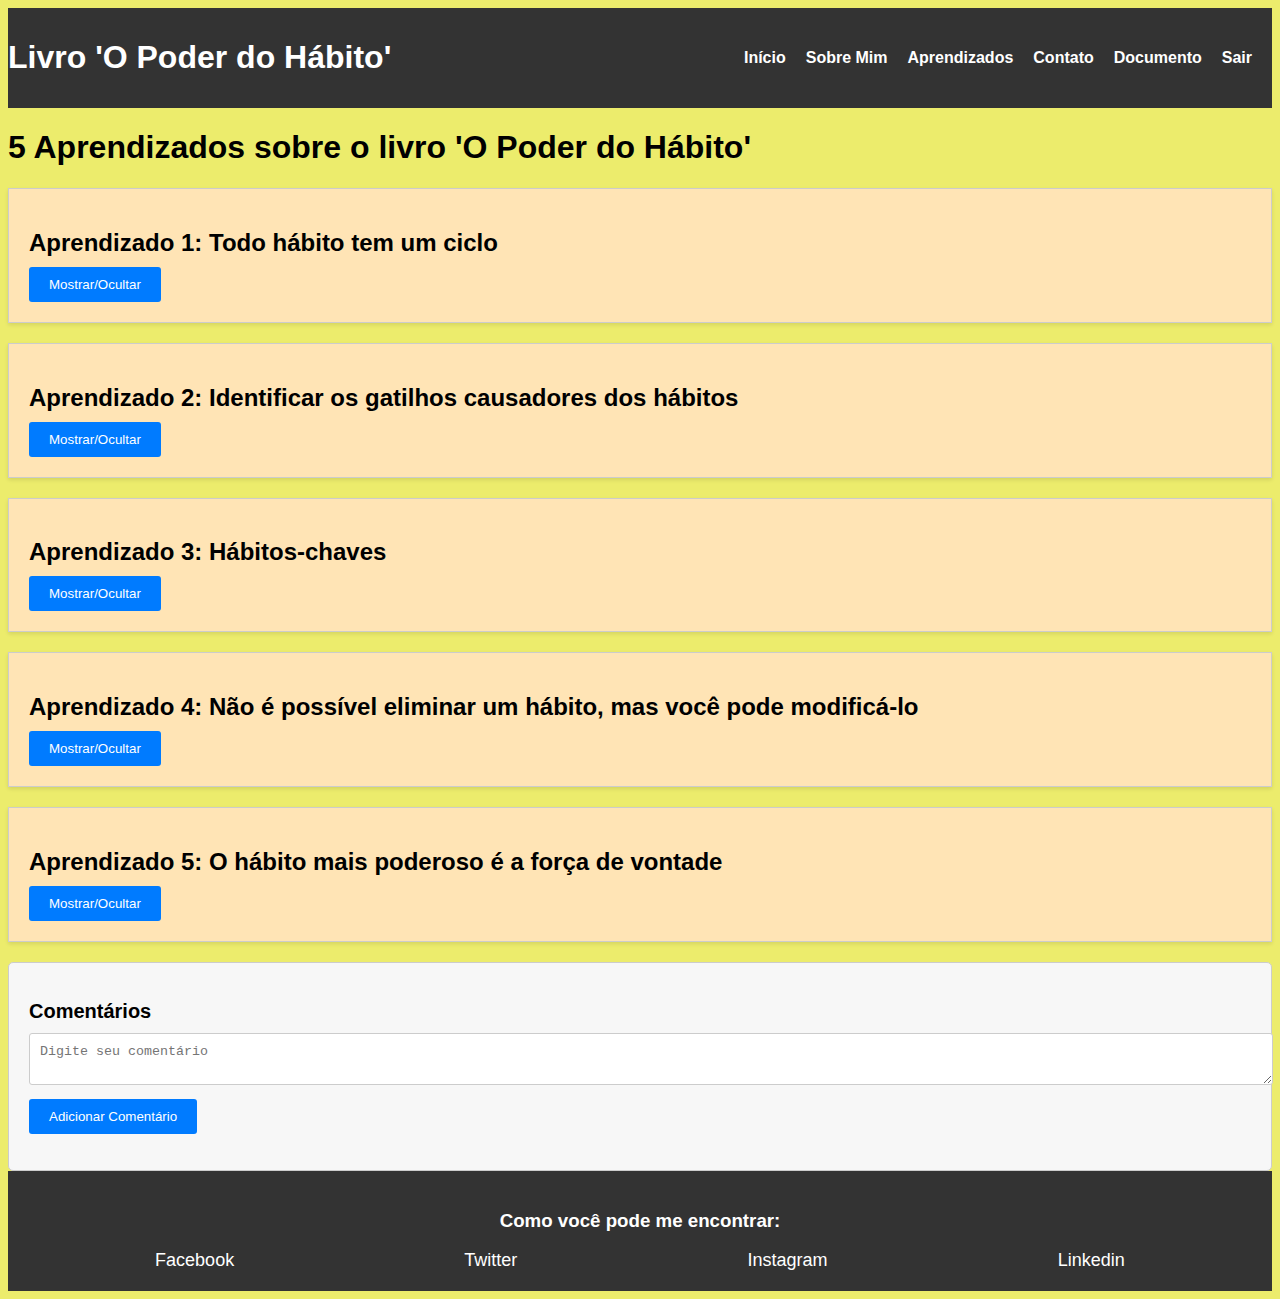
<file: index.html>
<!DOCTYPE html>
<html lang="pt-BR">

<head>
  <meta charset="UTF-8">
  <meta name="viewport" content="width=device-width, initial-scale=1.0">
  <title>5 Aprendizados sobre o livro 'O Poder do Hábito'</title>
  <link rel="stylesheet" href="style.css">
</head>

<body>
  <header class="blog-header" id="inicio">
    <div class="logo">
      <h1>Livro 'O Poder do Hábito'</h1>
    </div>
    <nav class="main-nav">
      <ul>
        <li><a href="#inicio">Início</a></li>
        <li><a href="sobre_mim.html">Sobre Mim</a></li>
        <li><a href="#aprendizados">Aprendizados</a></li>
        <li><a href="#contato">Contato</a></li>
        <li><a href="documento.html">Documento</a></li>
        <li><a href="login.html">Sair</a></li>
      </ul>
    </nav>
  </header>

  <main class="blog-content" id="aprendizados">
    <h1>5 Aprendizados sobre o livro 'O Poder do Hábito'</h1>

    <div class="container">
      <article>
        <h2>Aprendizado 1: Todo hábito tem um ciclo</h2>
        <button class="toggle-button" onclick="toggleContent('conteudo1')">Mostrar/Ocultar</button>
        <div id="conteudo1" style="display: none;">
          <p>Uma das coisas mais interessantes que esse livro ensina é que <strong>todo hábito pode ser dividido em um
              processo de 3 etapas:</strong></p>

          <li><strong>Uma deixa:</strong> De acordo com Duhigg, <strong>a deixa é um gatilho</strong> que diz ao cérebro
            para entrar no modo automático e qual rotina usar.</li>
          <li><strong>Uma rotina:</strong> é um comportamento que se inicia quase imediatamente depois da deixa. Ela
            pode
            ser uma ação física, mental ou emocional.</li>
          <li><strong>Recompensa:</strong> é um estímulo que diz ao seu cérebro que a rotina funciona e que vale a pena
            segui-la de novo.</li>
          <p>É importante entender como os hábitos funcionam para conseguir controlá-los mais facilmente. Dessa forma,
            ao
            prestar atenção às deixas e recompensas, é possível mudar a rotina.</p>
          <img src="deixarotinarecompensa.png" alt="Imagem para o aprendizado 1">
        </div>
      </article>
    </div>

    <article>
      <h2>Aprendizado 2: Identificar os gatilhos causadores dos hábitos</h2>
      <button class="toggle-button" onclick="toggleContent('conteudo2')">Mostrar/Ocultar</button>
      <div id="conteudo2" style="display: none;">
        <p>Quase todos os gatilhos de hábitos se encaixam um uma dessas 5 categorias:</p>

        <li>Localização;</li>
        <li>Tempo;</li>
        <li>Estado emocional;</li>
        <li>Outras pessoas;</li>
        <li>A ação imediatamente anterior</li>
        <p>Por exemplo, se você tem o hábito de comer um chocolate durante o dia, a deixa para essa ação poderia ser
          qualquer um dos gatilhos acima.</p>

        <p>Para entender melhor, <i>Duhigg</i> usa sua própria experiência para explicar. Em <strong>O Poder do
            Hábito</strong>, ele conta que sempre costumava comer um biscoito durante as tardes no trabalho.</p>

        <p>Depois de analisar esse hábito, ele percebeu que <strong>a principal deixa que causava esse gatilho</strong>
          era um desejo emocional de socializar.
          Isso porque o ato de comer o biscoito sempre incluía levantar-se e falar com os outros colegas de trabalho por
          um tempo.</p>

        <p>A partir dessa experiência de <i>Duhigg</i>, você deve analisar os próprios hábitos e quais são os gatilhos
          deles.</p>
        <img src="gatilho.jpg" alt="Imagem para o aprendizado 2">
      </div>
    </article>

    <article>
      <h2>Aprendizado 3: Hábitos-chaves</h2>
      <button class="toggle-button" onclick="toggleContent('conteudo3')">Mostrar/Ocultar</button>
      <div id="conteudo3" style="display: none;">
        <p>Você sabia que ao adquirir novos hábitos, a tendência é que eles <strong>ajudem a desenvolver
            outros?</strong><br>
          Os <strong>hábitos-chaves</strong>
          são as ações que conseguem incentivar novos comportamentos, aumentando <strong>a motivação</strong> e cria
          estruturas para a
          construção de novas atitudes.</p>
        <p>Um exemplo citado no livro é sobre as pessoas que costumam fazer dietas. Um estudo descobriu que pessoas que
          seguiram dietas e mantiveram o hábito de escrever um diário de alimentação, conseguiram perder peso.</p>
        <p>Ou seja, o hábito de manter o diário foi crucial para ajudar a identificar padrões que elas ainda não sabiam
          que existiam, e isso <strong>se transformou em motivação para construir mais hábitos saudáveis.</strong></p>
        <img src="habitoschaves.jpg" alt="Imagem para o aprendizado 3">
      </div>
    </article>

    <article>
      <h2>Aprendizado 4: Não é possível eliminar um hábito, mas você pode modificá-lo</h2>
      <button class="toggle-button" onclick="toggleContent('conteudo4')">Mostrar/Ocultar</button>
      <div id="conteudo4" style="display: none;">
        <p>Se você rói as unhas, fuma, ou bebe muito café, por exemplo, deve saber que parar é muito difícil, não é?</p>
        <p><i>Charles Duhigg</i> explica que para modificar hábitos considerado ruins, você precisa tentar
          <strong>reprogramá-los ou
            sobrescrevê-los com uma nova rotina.</strong> Para isso, é preciso manter a <strong>deixa</strong> e a
          <strong>recompensa</strong> e modificar a <strong>rotina.</strong>
        </p>
        <p>Uma vez que você entende como é possível modificar os seus hábitos, você terá a liberdade e a
          responsabilidade
          de fazer isso</p>
        <img src="mudarrotina.jpg" alt="Imagem para o aprendizado 4">
      </div>
    </article>

    <article>
      <h2>Aprendizado 5: O hábito mais poderoso é a força de vontade</h2>
      <button class="toggle-button" onclick="toggleContent('conteudo5')">Mostrar/Ocultar</button>
      <div id="conteudo5" style="display: none;">
        <p>Em <strong>“O Poder do Hábito”</strong>, <i>Duhigg</i> afirma que “A força de vontade não é apenas uma
          habilidade. Ela é um músculo,
          como os músculos dos seus braços ou pernas, e ela fica cansada conforme trabalha mais, então sobra menos força
          para outras coisas”.</p>
        <p>A <strong>autodisciplina e a força de vontade podem influenciar a vida</strong>, o trabalho e a carreira de
          uma
          pessoa. Porém, <strong>é
            necessário manter sempre em exercício</strong> e aperfeiçoamento para que não percam a força.</p>
        <p>E quando elas se tornam hábitos, não é mais necessário gastar tanta energia mental para aproveitá-las. E o
          melhor é que <strong>a força de vontade</strong> também <strong>é um hábito chave.</strong></p>
        <p>Isso significa que uma vez que você tem domínio sobre ela, outros hábitos também serão desenvolvidos.</p>
        <p>Estes foram os <strong>5 aprendizados do livro “O Poder do Hábito”</strong> que identifiquei quando li.
          Vale muito a pena investir na leitura completa do livro.</p>
        <img src="poderdohabito.jpg" alt="Imagem para o aprendizado 5">
      </div>
    </article>
  </main>

  <div class="comments-section">
    <h2>Comentários</h2>
    <textarea id="comment-input" placeholder="Digite seu comentário"></textarea>
    <button class="colorButton" onclick="adicionarComentario()">Adicionar Comentário</button>
    <ul id="lista-comentarios" class="list-comments"></ul>
</div>

  <footer class="blog-footer" id="contato">
    <h3>Como você pode me encontrar:</h3>
    <div class="footer-content">
      <ul class="social-links">
        <li><a href="https://www.facebook.com/davi.gentil/" target="_blank">Facebook</a></li>
        <li><a href="https://twitter.com/GentilDavi" target="_blank">Twitter</a></li>
        <li><a href="https://www.instagram.com/davi_gentil/" target="_blank">Instagram</a></li>
        <li><a href="https://www.linkedin.com/in/davi-gentil/" target="_blank">Linkedin</a></li>
      </ul>
    </div>
  </footer>

  <script src="script.js"></script>
  <script src="login.js"></script>
</body>

</html>
</file>
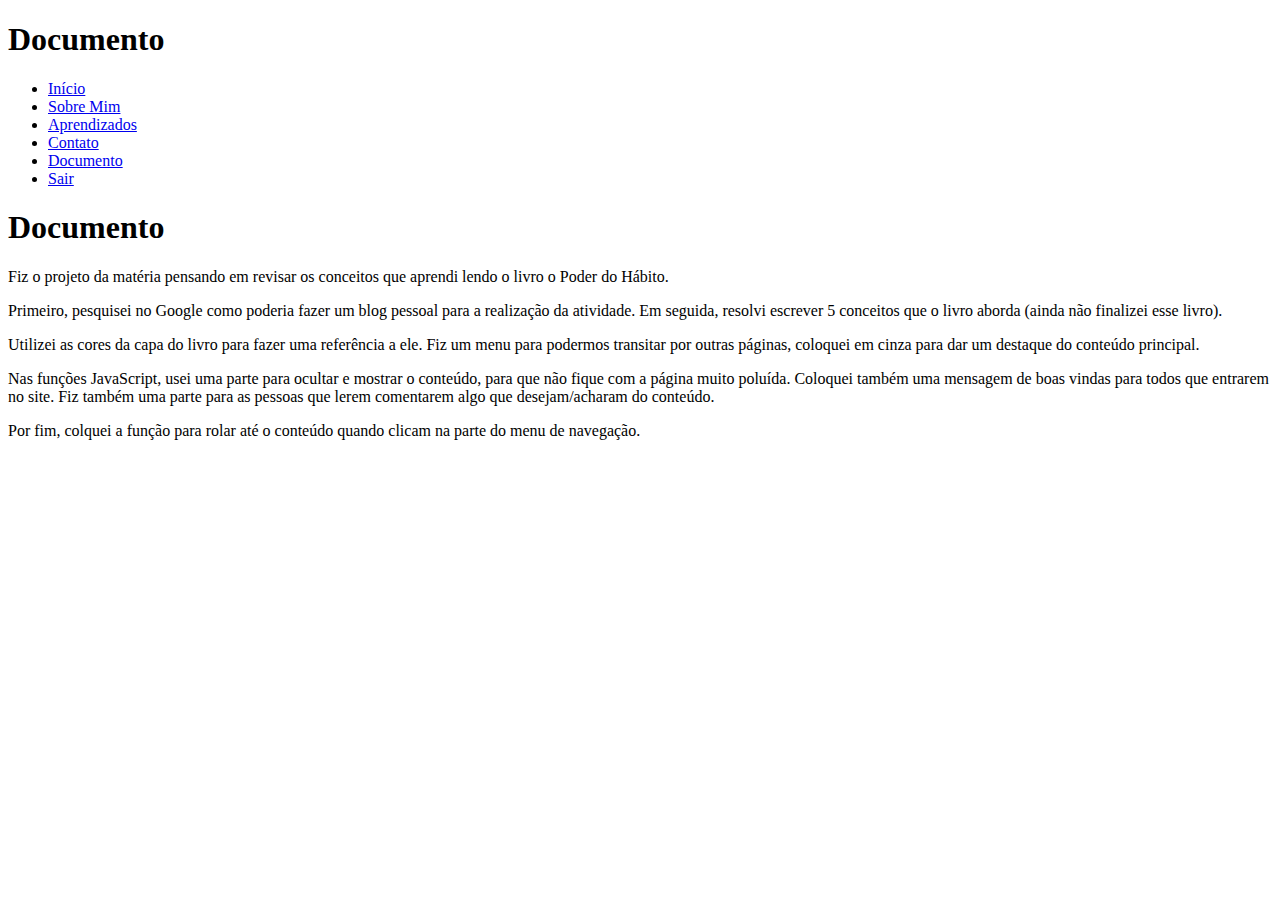
<file: documento.html>
<!DOCTYPE html>
<html lang="pt-BR">

<head>
  <meta charset="UTF-8">
  <meta name="viewport" content="width=device-width, initial-scale=1.0">
  <title>Documento</title>
</head>

<body>
  <header class="blog-header" id="inicio">
    <div class="logo">
      <h1>Documento</h1>
    </div>
    <nav class="main-nav">
      <ul>
        <li><a href="index.html">Início</a></li>
        <li><a href="#sobre">Sobre Mim</a></li>
        <li><a href="index.html">Aprendizados</a></li>
        <li><a href="#contato">Contato</a></li>
        <li><a href="documento.html">Documento</a></li>
        <li><a href="login.html">Sair</a></li>
      </ul>
    </nav>
  </header>

  <div class="container">
    <h1>Documento</h1>
    <p>Fiz o projeto da matéria pensando em revisar os conceitos que aprendi lendo o livro o Poder do Hábito.</p>
    <p>Primeiro, pesquisei no Google como poderia fazer um blog pessoal para a realização da atividade. Em seguida,
      resolvi escrever 5 conceitos que o livro aborda (ainda não finalizei esse livro).</p>
    <p>Utilizei as cores da capa do livro para fazer uma referência a ele. Fiz um menu para podermos transitar por
      outras páginas, coloquei em cinza para dar um destaque do conteúdo principal.</p>
    <p>Nas funções JavaScript, usei uma parte para ocultar e mostrar o conteúdo, para que não fique com a página muito
      poluída. Coloquei também uma mensagem de boas vindas para todos que entrarem no site. Fiz também uma parte para as
      pessoas que lerem comentarem algo que desejam/acharam do conteúdo.</p>
    <p>Por fim, colquei a função para rolar até o conteúdo quando clicam na parte do menu de navegação.</p>
  </div>

</body>

</html>
</file>
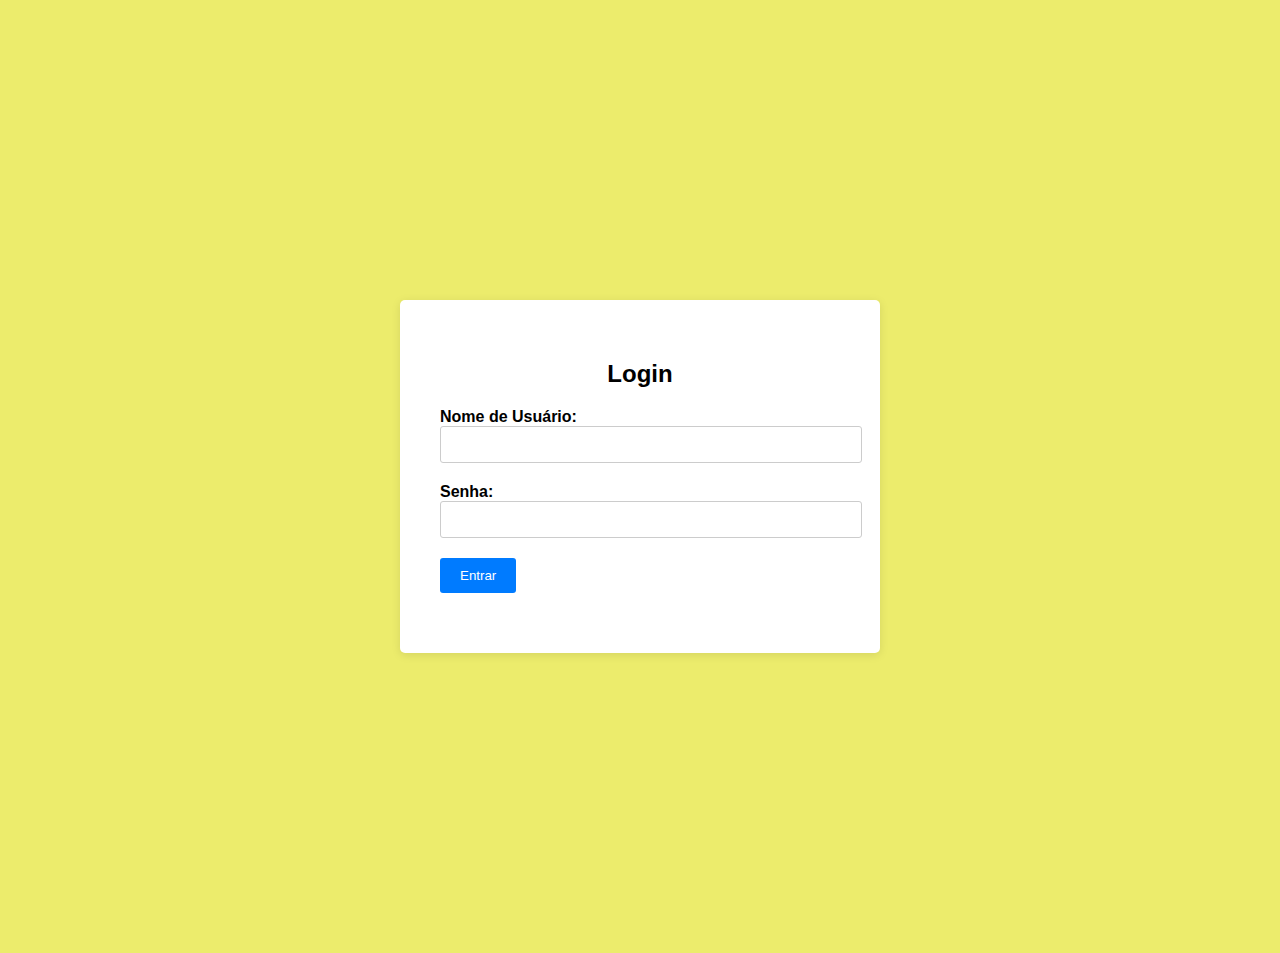
<file: login.html>
<!DOCTYPE html>
<html lang="pt-BR">
<head>
    <meta charset="UTF-8">
    <title>Login</title>
    <link rel="stylesheet" href="login.css">
</head>
<body>
    <div class="container">
        <h2>Login</h2>
        <form action="index.html" method="post">
            <div class="form-group">
                <label for="username">Nome de Usuário:</label>
                <input type="text" id="username" name="username" required>
            </div>
            <div class="form-group">
                <label for="password">Senha:</label>
                <input type="password" id="password" name="password" required>
            </div>
            <div class="form-group">
                <input type="submit" value="Entrar">
            </div>
        </form>
    </div>
</body>
</html>
</file>
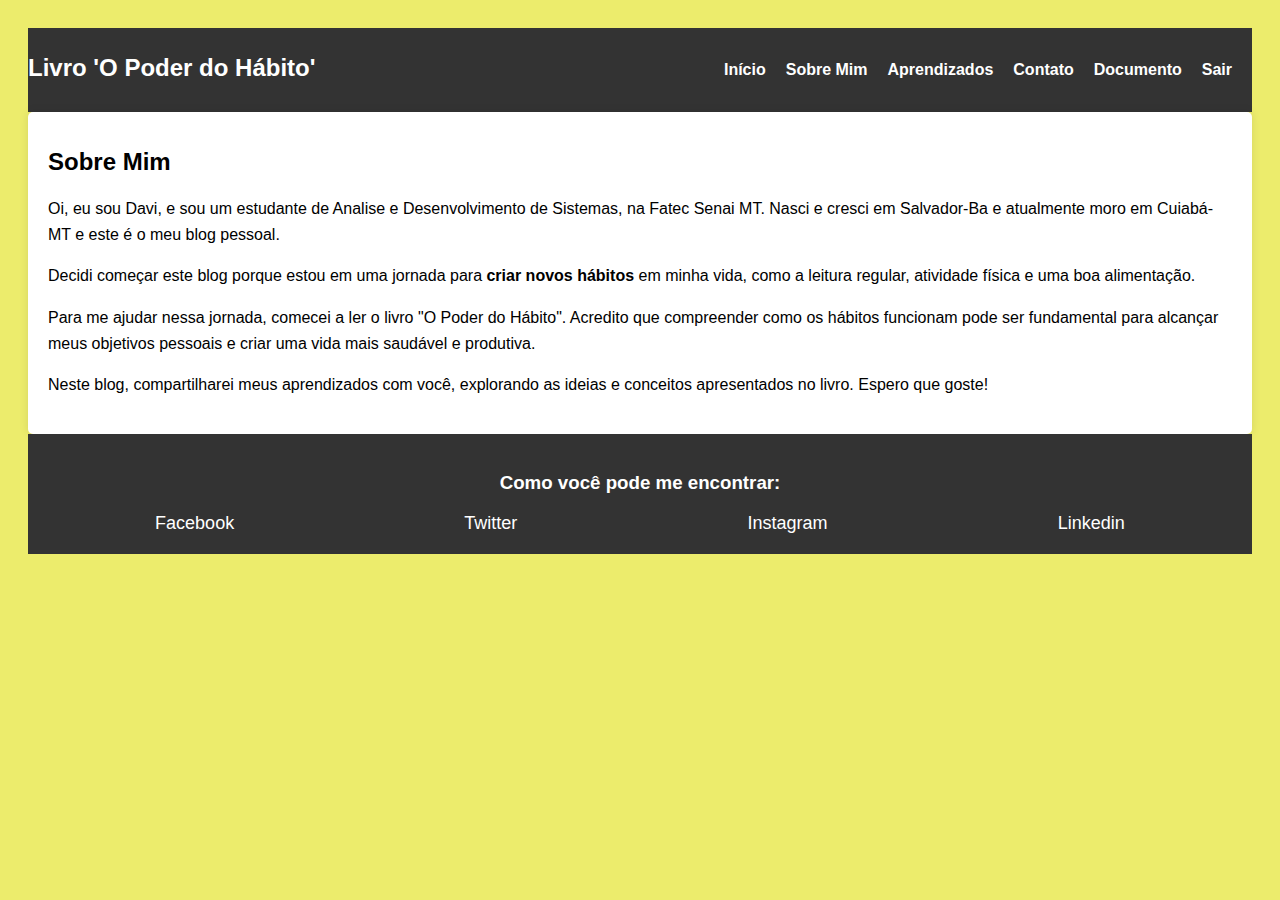
<file: sobre_mim.html>
<!DOCTYPE html>
<html lang="pt-BR">

<head>
  <meta charset="UTF-8">
  <meta name="viewport" content="width=device-width, initial-scale=1.0">
  <title>Sobre Mim</title>
  <link rel="stylesheet" href="sobre_mim.css">
</head>

<body>
  <header class="blog-header" id="inicio">
    <div class="logo">
      <h1>Livro 'O Poder do Hábito'</h1>
    </div>
    <nav class="main-nav">
      <ul>
        <li><a href="index.html">Início</a></li>
        <li><a href="#sobre">Sobre Mim</a></li>
        <li><a href="index.html">Aprendizados</a></li>
        <li><a href="#contato">Contato</a></li>
        <li><a href="documento.html">Documento</a></li>
        <li><a href="login.html">Sair</a></li>
      </ul>
    </nav>
  </header>

  <div class="container">
    <h1>Sobre Mim</h1>
    <p>Oi, eu sou Davi, e sou um estudante de Analise e Desenvolvimento de Sistemas, na Fatec Senai MT. Nasci e cresci
      em Salvador-Ba e atualmente moro em Cuiabá-MT e este é o meu blog pessoal.</p>
    <p>Decidi começar este blog porque estou em uma jornada para
      <strong>criar novos hábitos</strong> em minha vida, como a leitura regular, atividade física e uma boa
      alimentação.
    </p>

    <p>Para me ajudar nessa jornada, comecei a ler o livro "O Poder do Hábito". Acredito que compreender como os hábitos
      funcionam pode ser fundamental para alcançar meus objetivos pessoais e criar uma vida mais saudável e produtiva.
    </p>

    <p>Neste blog, compartilharei meus aprendizados com você, explorando as ideias e conceitos apresentados no livro.
      Espero que goste!</p>
  </div>

  <footer class="blog-footer" id="contato">
    <h3>Como você pode me encontrar:</h3>
    <div class="footer-content">
      <ul class="social-links">
        <li><a href="https://www.facebook.com/davi.gentil/" target="_blank">Facebook</a></li>
        <li><a href="https://twitter.com/GentilDavi" target="_blank">Twitter</a></li>
        <li><a href="https://www.instagram.com/davi_gentil/" target="_blank">Instagram</a></li>
        <li><a href="https://www.linkedin.com/in/davi-gentil/" target="_blank">Linkedin</a></li>
      </ul>
    </div>
  </footer>
</body>

</html>
</file>
<file: style.css>
body {
  background-color: #ecec6c;
  font-family: Arial, sans-serif;
}

.blog-header {
  background-color: #333;
  color: #fff;
  padding: 10px 0;
  display: flex;
  justify-content: space-between;
  align-items: center;
}

.logo a {
  text-decoration: none;
  color: #fff;
  font-size: 24px;
  font-weight: bold;
}

.main-nav ul {
  list-style: none;
  padding: 0;
  display: flex;
}

.main-nav li {
  margin-right: 20px;
}

.main-nav a {
  text-decoration: none;
  color: #fff;
  font-weight: bold;
}

.main-nav a:hover {
  color: #ff9900;
}

.blog-content article {
  margin: 20px 0;
  padding: 20px;
  border: 1px solid #ccc;
  background-color: #ffe4b5;
  box-shadow: 0 2px 4px rgba(0, 0, 0, 0.1);
}

.blog-content article h2 {
  font-size: 24px;
  margin-bottom: 10px;
}

.blog-content article p {
  font-size: 16px;
  line-height: 1.6;
  text-align: justify;
}

img {
  width: 300px; 
  height: 300px;
}


.blog-footer {
  background-color: #333;
  color: #fff;
  padding: 20px 0;
  text-align: center;
}


.footer-content {
  max-width: 1200px;
  margin: 0 auto;
  display: flex;
  justify-content: space-between;
  align-items: center;
}


.blog-footer p {
  margin: 0;
  font-size: 14px;
}


.social-links {
  list-style: none;
  padding: 0;
  margin: 0;
  display: flex;
  align-items: center;
  flex-grow: 1;
}

.social-links li {
  flex-grow: 1;
  text-align: center;
}

.social-links a {
  text-decoration: none;
  color: #fff;
  font-size: 18px;
}


.social-links a:hover {
  color: #ff9900; 
}

.comments-section {
  background-color: #f7f7f7;
  padding: 20px;
  border: 1px solid #ccc;
  border-radius: 5px;
  margin-top: 20px;
}

.comments-section h2 {
  font-size: 20px;
  margin-bottom: 10px;
}

#comment-input {
  width: 100%;
  padding: 10px;
  margin-bottom: 10px;
  border: 1px solid #ccc;
  border-radius: 3px;
  resize: vertical;
}

button {
  background-color: #007bff;
  color: #fff;
  border: none;
  padding: 10px 20px;
  border-radius: 3px;
  cursor: pointer;
}

.colorButton:hover {
  background-color: #0056b3;
}

.list-comments {
  list-style-type: none;
  padding: 0;
}

.list-comments li {
  border: 1px solid #ccc;
  border-radius: 3px;
  padding: 10px;
  margin-bottom: 10px;
  background-color: #fff;
}
</file>
<file: login.css>
body {
  font-family: Arial, sans-serif;
  background-color: #ecec6c;
}

.container {
  max-width: 400px;
  margin: 300px auto;
  padding: 40px;
  background-color: #fff;
  border-radius: 5px;
  box-shadow: 0 2px 10px rgba(0, 0, 0, 0.1);
}

h2 {
  text-align: center;
}

.form-group {
  margin-bottom: 20px;
}

label {
  display: block;
  font-weight: bold;
}

input[type="text"],
input[type="password"] {
  width: 100%;
  padding: 10px;
  border: 1px solid #ccc;
  border-radius: 3px;
}

input[type="submit"] {
  background-color: #007bff;
  color: #fff;
  border: none;
  padding: 10px 20px;
  border-radius: 3px;
  cursor: pointer;
}
</file>
<file: sobre_mim.css>
body {
  font-family: Arial, sans-serif;
  background-color: #ecec6c;
  padding: 20px;
}

.container {
  background-color: #fff;
  border-radius: 5px;
  box-shadow: 0 0 10px rgba(0, 0, 0, 0.1);
  padding: 20px;
  margin: 0 auto;
}

h1 {
  font-size: 24px;
  margin-bottom: 20px;
}

p {
  font-size: 16px;
  line-height: 1.6;
}

.blog-header {
  background-color: #333;
  color: #fff;
  padding: 10px 0;
  display: flex;
  justify-content: space-between;
  align-items: center;
}

.logo a {
  text-decoration: none;
  color: #fff;
  font-size: 24px;
  font-weight: bold;
}

.main-nav ul {
  list-style: none;
  padding: 0;
  display: flex;
}

.main-nav li {
  margin-right: 20px;
}

.main-nav a {
  text-decoration: none;
  color: #fff;
  font-weight: bold;
}

.main-nav a:hover {
  color: #ff9900;
}

.blog-footer {
  background-color: #333;
  color: #fff;
  padding: 20px 0;
  text-align: center;
}


.footer-content {
  max-width: 1200px;
  margin: 0 auto;
  display: flex;
  justify-content: space-between;
  align-items: center;
}


.blog-footer p {
  margin: 0;
  font-size: 14px;
}


.social-links {
  list-style: none;
  padding: 0;
  margin: 0;
  display: flex;
  align-items: center;
  flex-grow: 1;
}

.social-links li {
  flex-grow: 1;
  text-align: center;
}

.social-links a {
  text-decoration: none;
  color: #fff;
  font-size: 18px;
}


.social-links a:hover {
  color: #ff9900; 
}
</file>
